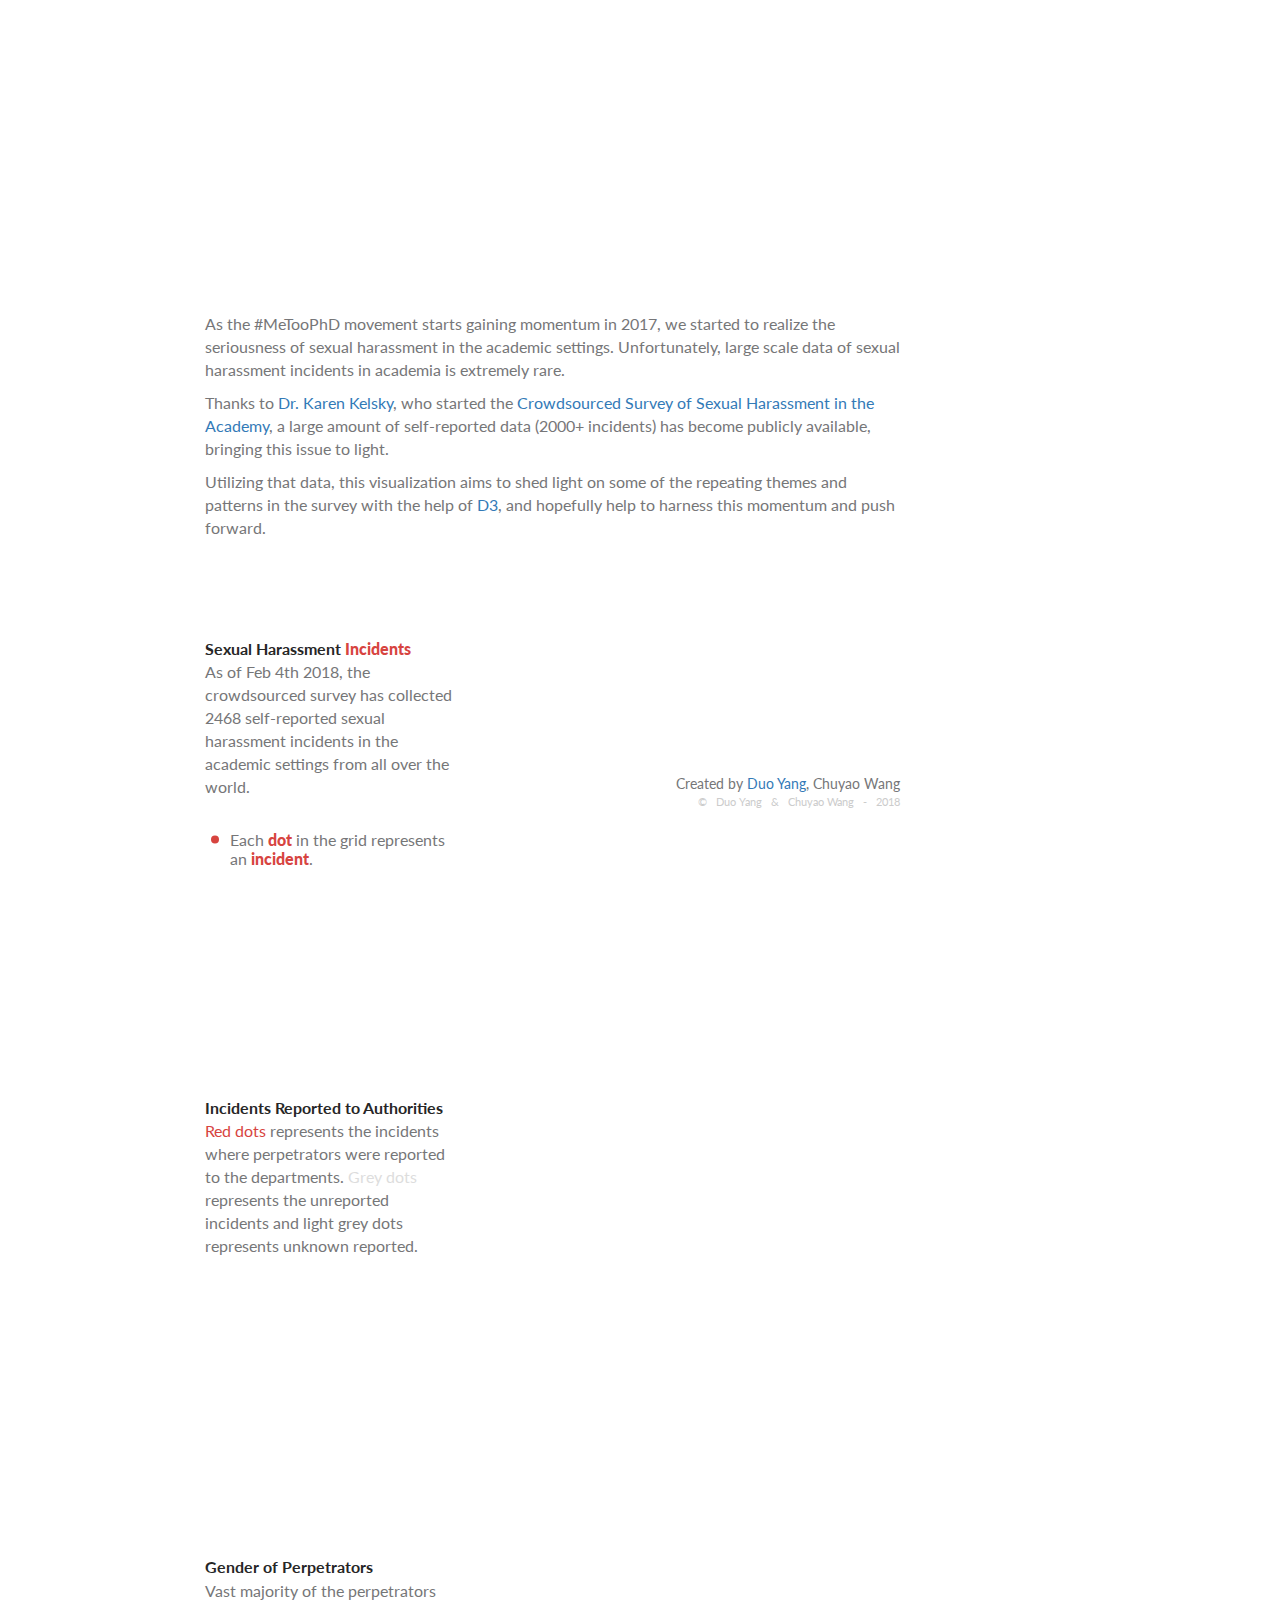
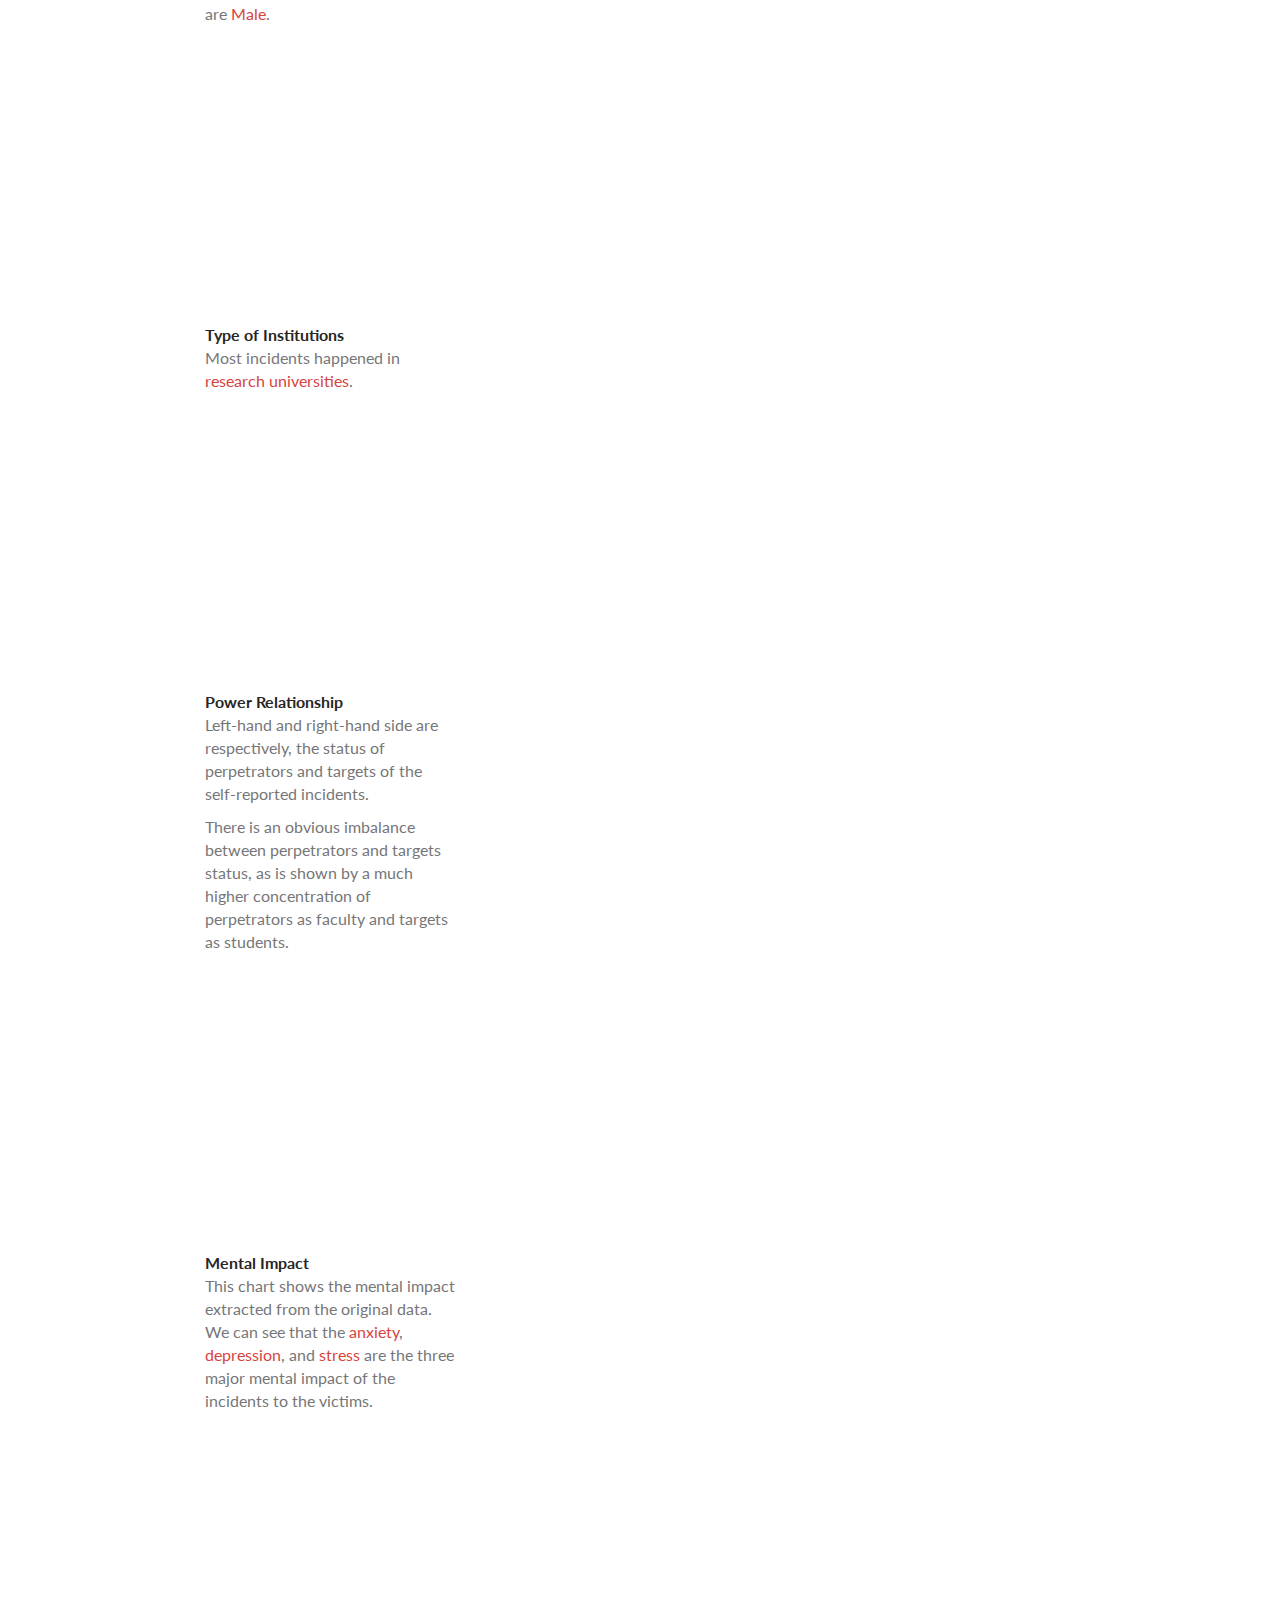
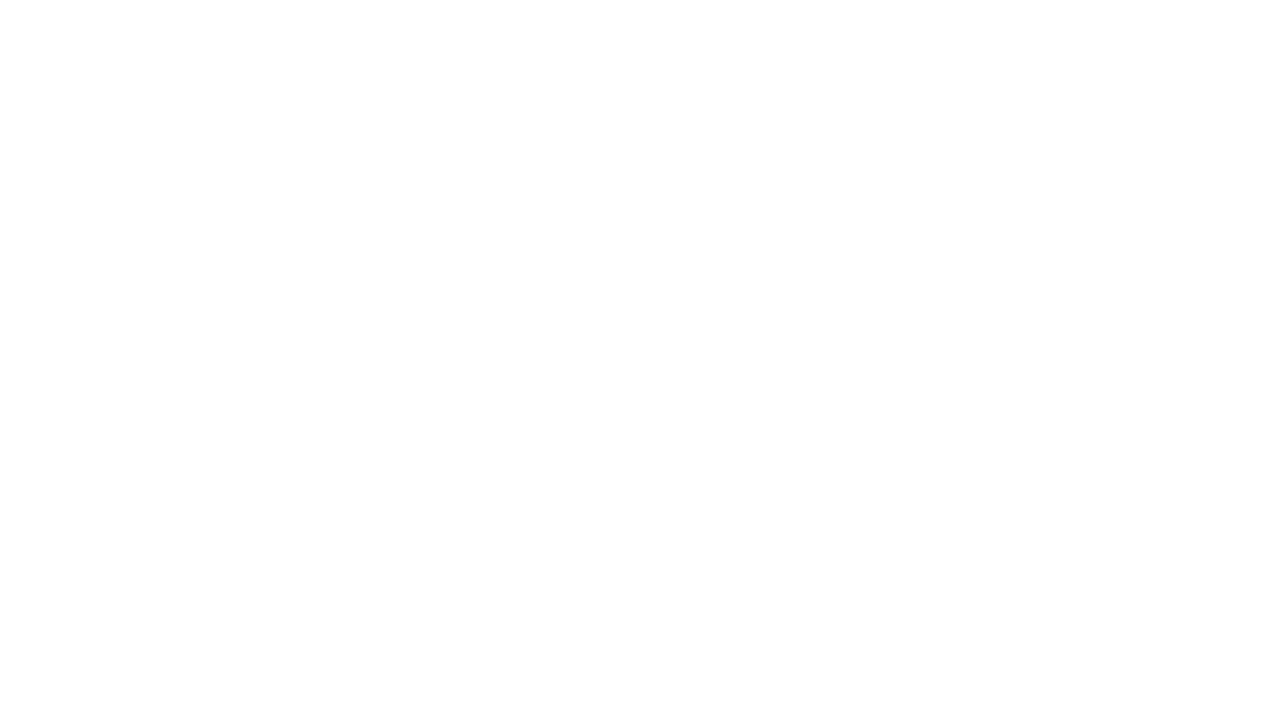
<file: index.html>
<!DOCTYPE html>
<html>
<head>

  <!-- Global site tag (gtag.js) - Google Analytics -->
  <script async src="https://www.googletagmanager.com/gtag/js?id=UA-92293748-3"></script>
  <script>
    window.dataLayer = window.dataLayer || [];
    function gtag(){dataLayer.push(arguments);}
    gtag('js', new Date());

    gtag('config', 'UA-92293748-3');
  </script>

  <meta charset="UTF-8">
  <title>Sexual Harassment Incidents in Academia - Data Visualization</title>

  <!-- Fonts & CSS -->
  <link href="https://fonts.googleapis.com/css?family=Lato:100,100i,300,300i,400,400i,700,700i,900,900i" rel="stylesheet">
  <link rel="stylesheet" type="text/css" href="css/bootstrap.min.css"/>
  <link rel="stylesheet" type="text/css" href="css/style.css"/>

  <!-- Descriptions -->
  <meta name="description"
        content="Data Visualization - Sexual Harassment in Academia">
  <meta name="keywords"
        content="Sexual Harassment, Academia, Data Visualization, D3">

</head>
<body>
<div class="contact" id="contact">
  <p style="color: #767678;">Created by
    <a href="http://duo-yang.com">Duo Yang</a>, Chuyao Wang</p>
  <p style="font-size: 0.8em; color: #CCCCCC;">&copy; &nbsp; Duo Yang &nbsp;
    &amp; &nbsp; Chuyao Wang &nbsp; - &nbsp; 2018</p>
</div>
<div class="container">
  <div id='graphic'>
    <div id='sections'>
      <div class="step" style="display: block; height: 18em; width: 100%"></div>
      <section class="step" style="width: 700px; margin-bottom: 100px"
               id="intro">
        <h1 class="hidden">Sexual Harassment in Academia</h1>
        <p>
          As the #MeTooPhD movement starts gaining momentum in 2017, we
          started to realize the seriousness of sexual harassment in the
          academic settings. Unfortunately, large scale data of sexual
          harassment incidents in academia is extremely rare.
        </p>
        <p>
          Thanks to <a href="https://theprofessorisin.com/" target="_blank">
          Dr. Karen Kelsky</a>, who started the
          <a href="https://theprofessorisin.com/2017/12/01/a-crowdsourced-survey-of-sexual-harassment-in-the-academy/"
             target="_blank">Crowdsourced Survey of Sexual Harassment in the Academy</a>,
          a large amount of self-reported data (2000+ incidents)
          has become publicly available, bringing this issue to light.
        </p>
        <p>
          Utilizing that data, this visualization aims to shed light on
          some of the repeating themes and patterns in the survey with the
          help of <a href="https://d3js.org/" target="_blank">D3</a>, and
          hopefully help to harness this momentum and push forward.
        </p>
      </section>
      <section class="step">
        <h2 class="title">Sexual Harassment
          <span class="emphasis">Incidents</span>
        </h2>
        <p>
          As of Feb 4th 2018, the crowdsourced survey has collected
          <span id="total-num">2468</span> self-reported sexual harassment
          incidents in the academic settings from all over the world.
        </p>
        <div id="dot-explain">
          <svg class="item" height="2.4em" width="20">
            <circle cx="10" cy="0.6em" r="4" stroke="none"
                    fill="#D7443F" ></circle>
          </svg>
          <p class="indent">Each <span class="emphasis">dot</span> in the grid
            represents an <span class="emphasis">incident</span>.
          </p>
        </div>
      </section>
      <section class="step">
        <div class="title">Incidents Reported to Authorities</div>
        <span style="color: #d7443f">Red dots</span> represents the
        incidents where perpetrators were reported to the departments. <span
        style="color: #ddd">Grey dots</span> represents the unreported
        incidents and light grey dots represents unknown reported.
      </section>
      <section class="step">
        <div class="title">Gender of Perpetrators</div>
        Vast majority of the perpetrators are <span style="color: #d7443f">Male</span>.
      </section>
      <section class="step">
        <div class="title">Type of Institutions</div>
        Most incidents happened in <span style="color: #d7443f">research universities</span>.
        
      </section>
      <section class="step">
        <div class="title">Power Relationship</div>
        <p>
          Left-hand and right-hand side are respectively, the status of
          perpetrators and targets of the self-reported incidents.
        </p>
        <p>
          There is an obvious imbalance between perpetrators and targets
          status, as is shown by a much higher concentration of perpetrators
          as faculty and targets as students.
        </p>
      </section>
      <section class="step">
        <div class="title">Mental Impact</div>
        This chart shows the mental impact extracted from the original data. We can see that the <span style="color: #d7443f">anxiety</span>, <span style="color: #d7443f">depression</span>, and <span style="color: #d7443f">stress</span> are the three major mental impact of the incidents to the victims.
      </section>
    </div>
    <div id='vis'>
    </div>
    <div id="extra-space">
    </div>
  </div>
</div>


<script src="https://d3js.org/d3.v4.min.js"></script>
<script src="https://d3js.org/d3-scale-chromatic.v1.min.js"></script>
<script src="js/scroller.js"></script>
<script src="js/sankey.js"></script>
<script src="js/sections.js"></script>
</body>
</html>
</file>
<file: css/style.css>
body {
  font-family: 'Lato', sans-serif;
}

.container {
  width: 900px;
}

#graphic {
  padding-top: 60px;
}

.hidden {
  display: none;
}

#dot-explain {
  margin-top: 2em;
}
.item {
  display: block;
  position: absolute;
  left: 0;
}
.indent {
  display: block;
  position: absolute;
  right: 0;
  width: 225px;
  line-height: 1.2em;
  margin: 0;
}

#sections {
  position: relative;
  display: inline-block;
  width: 250px;
  top: 0px;
  z-index: 90;
  padding-bottom: 300px;
}

section.step {
  margin-bottom: 300px;
  font-family: 'Lato', sans-serif;
  font-size: 16px;
  line-height: 23px;
  color: #767678;
}

#sections .title {
  font-family: 'Lato', sans-serif;
  font-size: 16px;
  font-weight: bold;
  margin-bottom: 2px;
  color: #262626;
  line-height: 1.2em;
}

#extra-space {
  height: 300px;
}

#vis {
  display: inline-block;
  position: fixed;
  top: 60px;
  z-index: 4;
  margin-left: 0;
  /* height: 600px; */
  /* width: 600px; */
  /* background-color: #ddd; */
}

#vis>svg {
  position: absolute;
}

.dot:hover {
  stroke-width: 4px;
  transition: stroke-width 300ms;
}

.axis path,
.axis line {
  fill: none;
  stroke: #666;
  shape-rendering: crispEdges;
}

.cough-arrow {
  stroke: #000;
  stroke-width: 4px;
}

g.hl rect {
  border: 2px solid #d7443f !important;
}

g.hl text {
  font-weight: bold;
  color: #fff;
}

.node rect {
  cursor: move;
  fill-opacity: 1;
  shape-rendering: crispEdges;
}

.node text {
  pointer-events: none;
  font-size: small;
}

.link {
  fill: none;
  stroke: #56BFB1;
  transition: stroke-opacity 300ms, stroke 300ms;
}

.link:hover {
  stroke: #F97171;
  stroke-opacity: 0.65 !important;
}

.link.hl {
  stroke: #F97171;
  stroke-opacity: 0.5 !important;
  transition: stroke-opacity 300ms, stroke 300ms;
}

.emphasis {
  color: #D7443F;
  fill: #D7443F;
  font-weight: 900;
}

.contact {
  position: absolute;
  width: 100%;
  bottom: 90px;
  z-index: 2;
}

.contact > p {
  display: block;
  width: 900px;
  margin: 0 auto;
  padding: 0 190px 0 15px;
  text-align: end;
}
</file>
